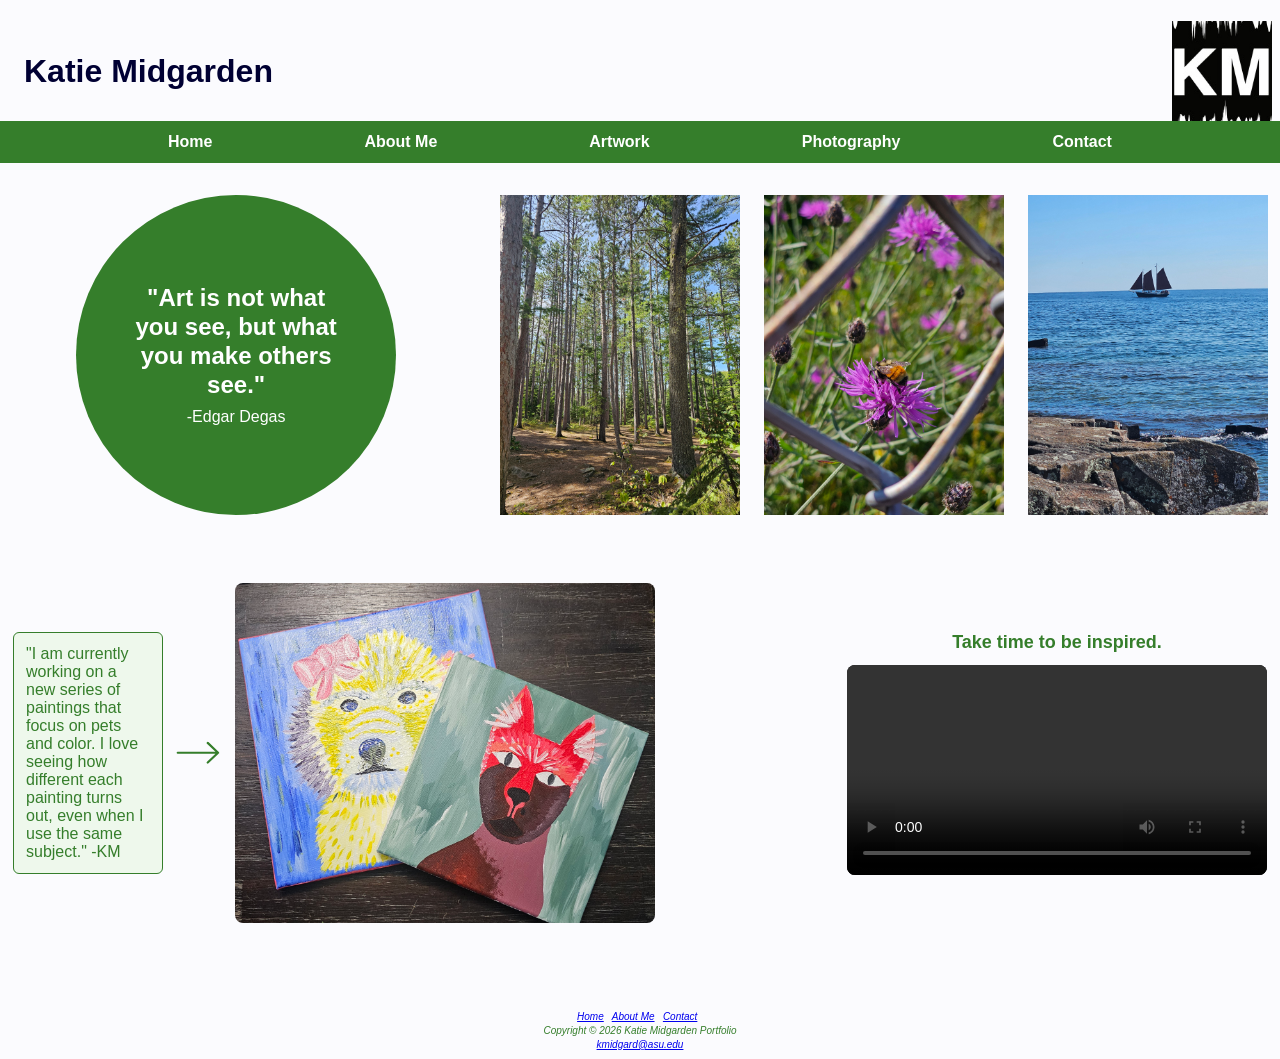
<file: index.html>
<!DOCTYPE html>
<html lang="en">
    <head>
        <title>Katie Midgarden</title>
        <meta charset="utf-8">
        <meta name="description" content="Katie Midgarden's portfolio featuring artwork, photography, and creative inspiration.">
        <meta name="viewport" content="width=device-width, initial-scale=1.0">
        <link rel="stylesheet" href="kmidgard.css">
    </head>
    <body>
        <header>
            <h1>
                <span>Katie Midgarden</span>
                <img src="mylogo.jpg" alt="Katie Midgarden logo" class="featured-image">
            </h1>
        </header>
        <nav>
            <b>
                <a href="index.html">Home</a>
                <a href="aboutme.html">About Me</a>
                <a href="artwork.html">Artwork</a>
                <a href="photography.html">Photography</a>
                <a href="contact.html">Contact</a>
            </b>
        </nav>
        <main>
            <div class="content-row">
                <section class="quote-section">
                    <h2>"Art is not what you see, but what you make others see."</h2>
                    <p>-Edgar Degas</p>
                </section>
                <section class="image-section">
                        <div class="image-placeholder quote-gallery">
                        <img src="quotepic.jpg" alt="Artwork inspired by the Edgar Degas quote" class="quote-image">
                        <img src="bee.jpg" alt="Artwork">
                        <img src="ship.jpg" alt="Artwork">
                        </div>
                </section>
            </div>
            <br><br>
            <div class="home-lower-row">
                <section class="three-image-group">
                    <div class="featured-description">
                        <p>"I am currently working on a new series of paintings that focus on pets and color. 
                            I love seeing how different each painting turns out, even when I use the same subject." -KM
                            </p>
                    </div>
                    <svg class="featured-arrow" viewBox="0 0 88 56" aria-hidden="true" focusable="false">
                        <path d="M 5 27 H 79 M 60 9 L 79 27 L 60 45" />
                    </svg>
                    <img src="progress.jpg" alt="Featured artwork" class="home-featured-image">
                </section>
                <section class="video-section home-video-section">
                    <h2>Featured Video</h2>
                    <p class="home-video-caption">Take time to be inspired.</p>
                    <video class="home-video" controls playsinline preload="metadata">
                        <source src="water.mp4" type="video/mp4">
                        Your browser does not support the video tag.
                    </video>
                </section>
            </div>
        </main>
                <br>
                <br>
                <br>
        <footer>
            <i>
                <small>
                    <a href="index.html">Home</a> &nbsp;
                    <a href="aboutme.html">About Me</a> &nbsp;
                    <a href="contact.html">Contact</a> &nbsp;
                </small>
                <br>
                <small>
                    Copyright &copy; 2026 Katie Midgarden Portfolio<br>
                    <a href="mailto:kmidgard@asu.edu">kmidgard@asu.edu</a>
                </small>
            </i>    
        </footer>
    </body>
</html>
</file>
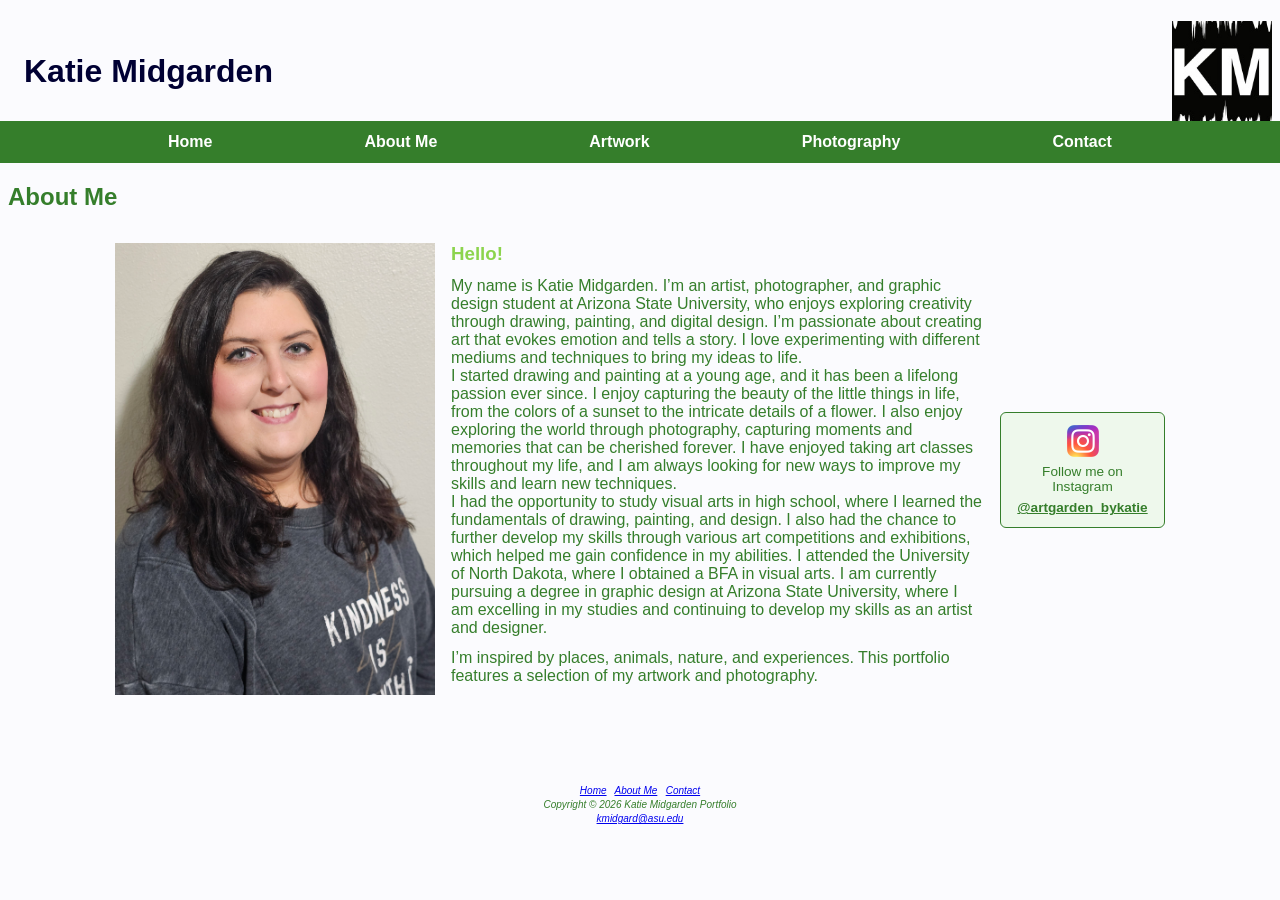
<file: aboutme.html>
<!DOCTYPE html>
<html lang="en">
<head>
    <title>About Me | Katie Midgarden</title>
    <meta charset="utf-8">
    <meta name="description" content="Learn more about Katie Midgarden, artist, photographer, and graphic design student at Arizona State University.">
    <meta name="viewport" content="width=device-width, initial-scale=1">
    <link rel="stylesheet" href="kmidgard.css">
</head>
<body>
    <header>
        <h1>
            <span>Katie Midgarden</span>
            <img src="mylogo.jpg" alt="Katie Midgarden logo" class="featured-image">
        </h1>
    </header>

    <nav>
        <b>
            <a href="index.html">Home</a>
            <a href="aboutme.html" aria-current="page">About Me</a>
            <a href="artwork.html">Artwork</a>
            <a href="photography.html">Photography</a>
            <a href="contact.html">Contact</a>
        </b>
    </nav>

    <main>
        <h2>About Me</h2>
        <div class="content-row aboutme-layout">
            <section>
                <img src="me.jpg" alt="Portrait of Katie Midgarden" class="featured-image">
            </section>

            <section class="aboutme-copy">
                <h3>Hello!</h3>
                <p>
                    My name is Katie Midgarden. I’m an artist, photographer, and graphic design student at Arizona State University,
                    who enjoys exploring creativity through drawing, painting, and digital design. I’m passionate about creating art 
                    that evokes emotion and tells a story. I love experimenting with different mediums and techniques to bring my 
                    ideas to life.<br> 
                    I started drawing and painting at a young age, and it has been a lifelong passion ever since. I enjoy capturing 
                    the beauty of the little things in life, from the colors of a sunset to the intricate details of a flower. I 
                    also enjoy exploring the world through photography, capturing moments and memories that can be cherished forever.
                    I have enjoyed taking art classes throughout my life, and I am always looking for new ways to improve my skills 
                    and learn new techniques.<br>
                    I had the opportunity to study visual arts in high school, where I learned the fundamentals of drawing, painting, 
                    and design. I also had the chance to further develop my skills through various art competitions and exhibitions, 
                    which helped me gain confidence in my abilities. I attended the University of North Dakota, where I obtained a BFA
                    in visual arts. I am currently pursuing a degree in graphic design at Arizona State University, where I am excelling 
                    in my studies and continuing to develop my skills as an artist and designer.
                </p>
                <p>
                    I’m inspired by places, animals, nature, and experiences. This portfolio features
                    a selection of my artwork and photography.
                </p>
            </section>
            <aside class="instagram-follow">
                <img src="instagram-logo.png" alt="" class="instagram-logo">
                <span>Follow me on Instagram</span>
                <a href="https://www.instagram.com/artgarden_bykatie/" target="_blank" rel="noopener noreferrer">@artgarden_bykatie</a>
            </aside>
        </div>
    </main>
            <br>
            <br>
            <br>
    <footer>
        <small>
            <a href="index.html">Home</a> &nbsp;
            <a href="aboutme.html">About Me</a> &nbsp;
            <a href="contact.html">Contact</a>
            <br>
            Copyright &copy; 2026 Katie Midgarden Portfolio<br>
            <a href="mailto:kmidgard@asu.edu">kmidgard@asu.edu</a>
        </small>
    </footer>
</body>
</html>
</file>
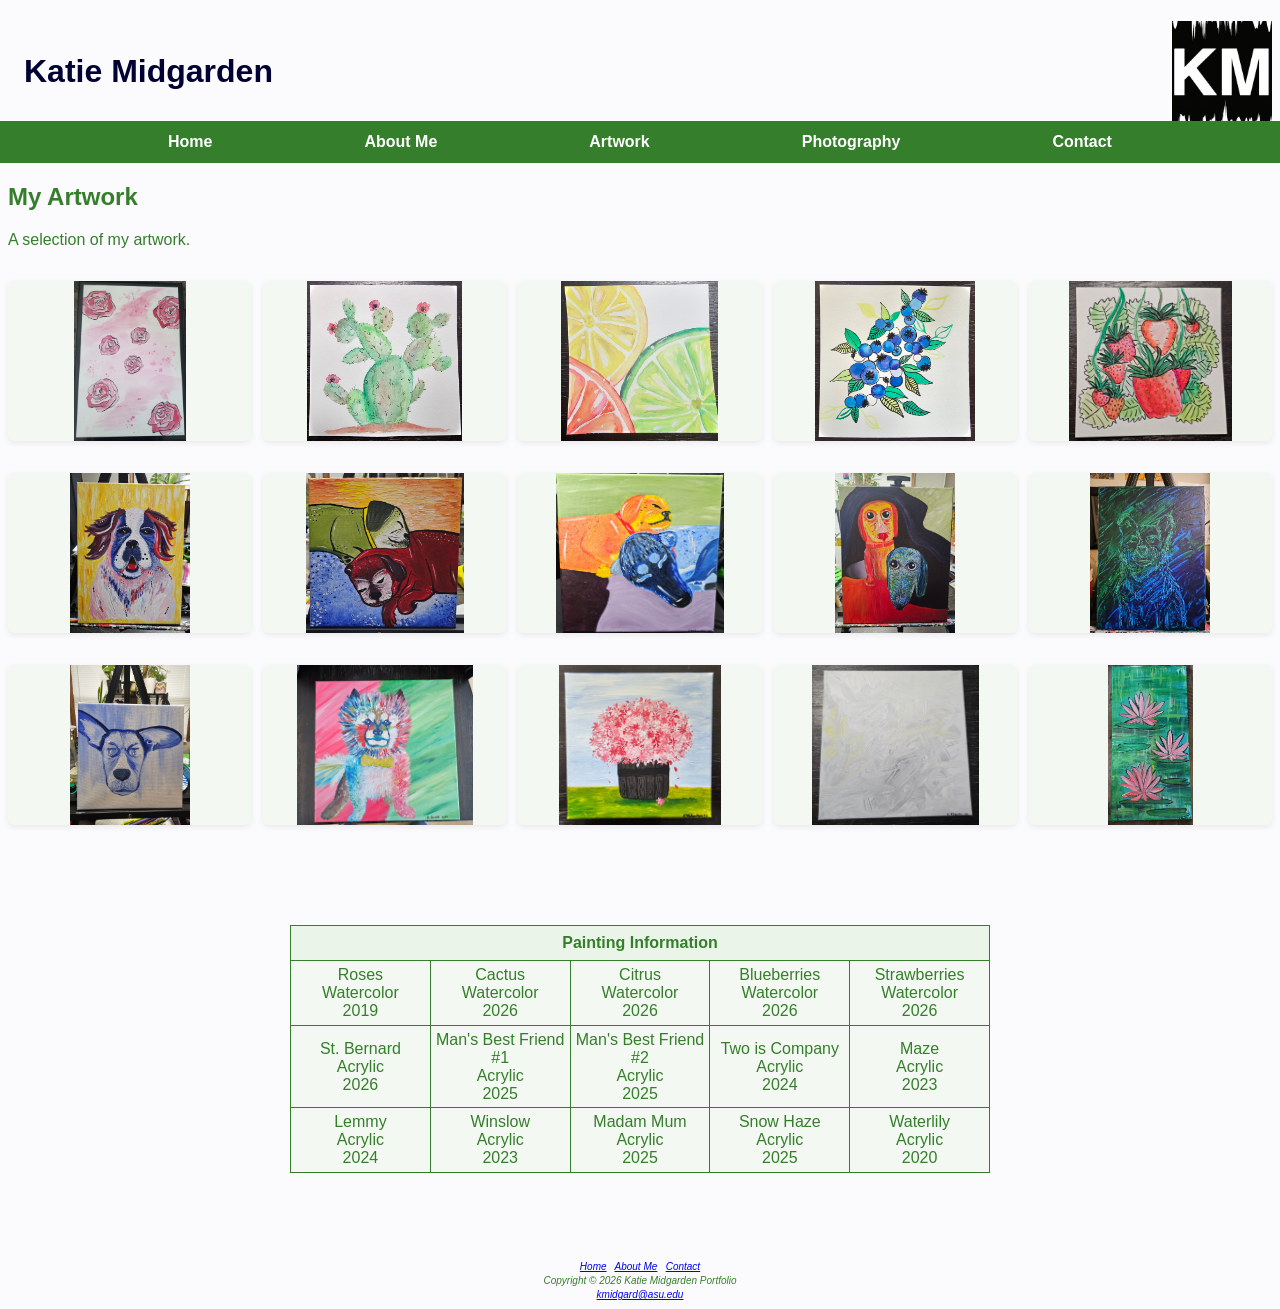
<file: artwork.html>
<!DOCTYPE html>
<html lang="en">
<head>
    <title>Artwork | Katie Midgarden</title>
    <meta charset="utf-8">
    <meta name="description" content="Explore a selection of Katie Midgarden's artwork, paintings, and visual creations.">
    <meta name="viewport" content="width=device-width, initial-scale=1">
    <link rel="stylesheet" href="kmidgard.css">
</head>
<body>
    <header>
        <h1>
            <span>Katie Midgarden</span>
            <img src="mylogo.jpg" alt="Katie Midgarden logo" class="featured-image">
        </h1>
    </header>

    <nav>
        <b>
            <a href="index.html">Home</a>
            <a href="aboutme.html">About Me</a>
            <a href="artwork.html" aria-current="page">Artwork</a>
            <a href="photography.html">Photography</a>
            <a href="contact.html">Contact</a>
        </b>
    </nav>

    <main>
        <h2>My Artwork</h2>
        <p>A selection of my artwork.</p>

        <div class="gallery-grid">
            <section class="gallery-item">
                <img src="rose.jpg" alt="Description of first artwork">
            </section>

            <section class="gallery-item">
                <img src="cactus.jpg" alt="Description of second artwork">
            </section>

            <section class="gallery-item">
                <img src="citrus.jpg" alt="Description of third artwork">
            </section>

            <section class="gallery-item">
                <img src="blueberry.jpg" alt="Description of fourth artwork">
            </section>

            <section class="gallery-item">
                <img src="strawberry.jpg" alt="Description of fifth artwork">
            </section>
        </div>

        <div class="gallery-grid">
            <section class="gallery-item">
                <img src="bernard.jpg" alt="Description of sixth artwork">
            </section>

            <section class="gallery-item">
                <img src="jen1.jpg" alt="Description of seventh artwork">
            </section>

            <section class="gallery-item">
                <img src="twopups.jpg" alt="Description of eighth artwork">
            </section>

            <section class="gallery-item">
                <img src="angela.jpg" alt="Description of ninth artwork">
            </section>

            <section class="gallery-item">
                <img src="maze.jpg" alt="Description of tenth artwork">
            </section>
        </div>

        <div class="gallery-grid">
            <section class="gallery-item">
                <img src="lemmy.jpg" alt="Description of eleventh artwork">
            </section>

            <section class="gallery-item">
                <img src="winslow.jpg" alt="Description of twelfth artwork">
            </section>

            <section class="gallery-item">
                <img src="mum.jpg" alt="Description of thirteenth artwork">
            </section>

            <section class="gallery-item">
                <img src="snow.jpg" alt="Description of fourteenth artwork">
            </section>

            <section class="gallery-item">
                <img src="lily.jpg" alt="Description of fifteenth artwork">
            </section>
        </div>
        <br>
        <br>
        <div class="painting-table-scroll" tabindex="0" role="region" aria-label="Painting information table">
            <table class="painting-info-table">
                <tbody>
                    <tr>
                        <th colspan="5">Painting Information</th>
                    </tr>
                    <tr>
                        <td>Roses<br>Watercolor<br>2019</td>
                        <td>Cactus<br>Watercolor<br>2026</td>
                        <td>Citrus<br>Watercolor<br>2026</td>
                        <td>Blueberries<br>Watercolor<br>2026</td>
                        <td>Strawberries<br>Watercolor<br>2026</td>
                    </tr>
                    <tr>
                        <td>St. Bernard<br>Acrylic<br>2026</td>
                        <td>Man's Best Friend #1<br>Acrylic<br>2025</td>
                        <td>Man's Best Friend #2<br>Acrylic<br>2025</td>
                        <td>Two is Company<br>Acrylic<br>2024</td>
                        <td>Maze<br>Acrylic<br>2023</td>
                    </tr>
                    <tr>
                        <td>Lemmy<br>Acrylic<br>2024</td>
                        <td>Winslow<br>Acrylic<br>2023</td>
                        <td>Madam Mum<br>Acrylic<br>2025</td>
                        <td>Snow Haze<br>Acrylic<br>2025</td>
                        <td>Waterlily<br>Acrylic<br>2020</td>
                    </tr>
                </tbody>
            </table>
        </div>
    </main>
            <br>
            <br>
            <br>
    <footer>
        <small>
            <a href="index.html">Home</a> &nbsp;
            <a href="aboutme.html">About Me</a> &nbsp;
            <a href="contact.html">Contact</a>
            <br>
            Copyright &copy; 2026 Katie Midgarden Portfolio<br>
            <a href="mailto:kmidgard@asu.edu">kmidgard@asu.edu</a>
        </small>
    </footer>
</body>
</html>
</file>
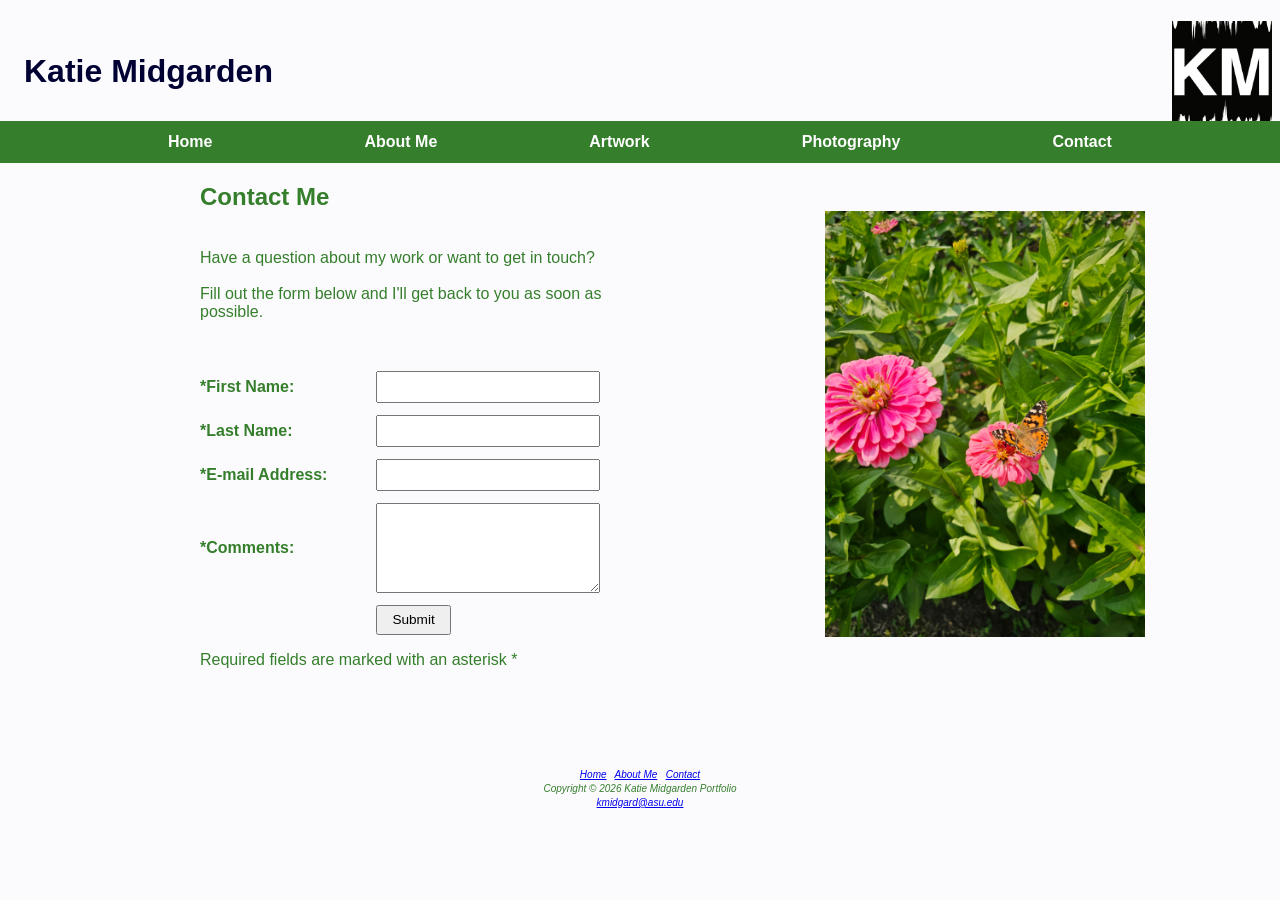
<file: contact.html>
<!DOCTYPE html>
<html lang="en">
<head>
    <title>Contact | Katie Midgarden</title>
    <meta charset="utf-8">
    <meta name="description" content="Contact Katie Midgarden about commissions, questions, or collaboration opportunities.">
    <meta name="viewport" content="width=device-width, initial-scale=1">
    <link rel="stylesheet" href="kmidgard.css">
</head>
<body>
    <header>
        <h1>
            <span>Katie Midgarden</span>
            <img src="mylogo.jpg" alt="Katie Midgarden logo" class="featured-image">
        </h1>
    </header>

    <nav>
        <b>
            <a href="index.html">Home</a>
            <a href="aboutme.html">About Me</a>
            <a href="artwork.html">Artwork</a>
            <a href="photography.html">Photography</a>
            <a href="contact.html" aria-current="page">Contact</a>
        </b>
    </nav>

    <main>
        <div class="contact-layout">
            <section class="contact-details">
                <h2>Contact Me</h2>
                <p>
                    <br>Have a question about my work or want to get in touch?</br>
                    <br>Fill out the form below and I'll get back to you as soon as possible.</br>
                </p>
                <br>
                <form method="post" action="kmidgard@asu.edu">
                <label for="myFName">*First Name:</label>
                <input type="text" id="myFName" name="myFName" required>

                <label for="myLName">*Last Name:</label>
                <input type="text" id="myLName" name="myLName" required>

                <label for="myEmail">*E-mail Address:</label>
                <input type="email" id="myEmail" name="myEmail" required>

                <label for="myComments">*Comments:</label>
                <textarea id="myComments" name="myComments" rows="2" cols="30"></textarea>

                <input type="submit" id="mySubmit" value="Submit">
                </form>
                <p>Required fields are marked with an asterisk *</p>
            </section>
            <img src="flowerpower.jpg" alt="Flower Power artwork" class="contact-image">
        </div>
    </main>
            <br>
            <br>
            <br>
    <footer>
        <br><br>
        <small>
            <a href="index.html">Home</a> &nbsp;
            <a href="aboutme.html">About Me</a> &nbsp;
            <a href="contact.html">Contact</a>
            <br>
            Copyright &copy; 2026 Katie Midgarden Portfolio<br>
            <a href="mailto:kmidgard@asu.edu">kmidgard@asu.edu</a>
        </small>
    </footer>
</body>
</html>
</file>
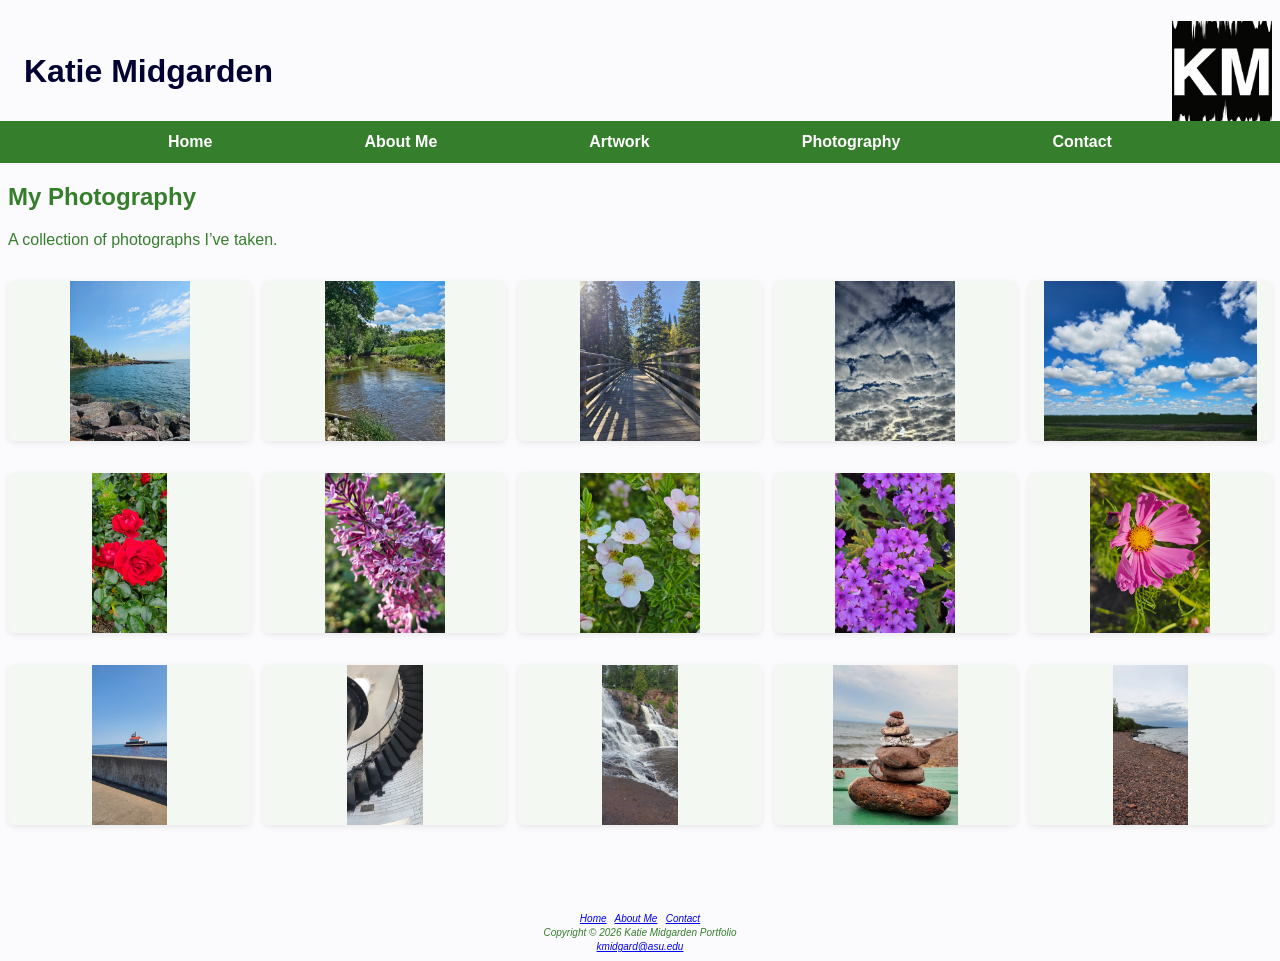
<file: photography.html>
<!DOCTYPE html>
<html lang="en">
<head>
    <title>Photography | Katie Midgarden</title>
    <meta charset="utf-8">
    <meta name="description" content="Browse Katie Midgarden's photography portfolio and favorite images.">
    <meta name="viewport" content="width=device-width, initial-scale=1">
    <link rel="stylesheet" href="kmidgard.css">
</head>
<body>
    <header>
        <h1>
            <span>Katie Midgarden</span>
            <img src="mylogo.jpg" alt="Katie Midgarden logo" class="featured-image">
        </h1>
    </header>

    <nav>
        <b>
            <a href="index.html">Home</a>
            <a href="aboutme.html">About Me</a>
            <a href="artwork.html">Artwork</a>
            <a href="photography.html" aria-current="page">Photography</a>
            <a href="contact.html">Contact</a>
        </b>
    </nav>

    <main>
        <h2>My Photography</h2>
        <p>A collection of photographs I’ve taken.</p>

        <div class="gallery-grid">
            <section class="gallery-item">
                <img src="water1.jpg" alt="Description of first photograph">
            </section>

            <section class="gallery-item">
                <img src="water2.jpg" alt="Description of second photograph">
            </section>

            <section class="gallery-item">
                <img src="bridge.jpg" alt="Description of third photograph">
            </section>

            <section class="gallery-item">
                <img src="cloud1.jpg" alt="Description of fourth photograph">
            </section>

            <section class="gallery-item">
                <img src="cloud2.jpg" alt="Description of fifth photograph">
            </section>
        </div>

        <div class="gallery-grid">
            <section class="gallery-item">
                <img src="red.jpg" alt="Description of sixth photograph">
            </section>

            <section class="gallery-item">
                <img src="lilac.jpg" alt="Description of seventh photograph">
            </section>

            <section class="gallery-item">
                <img src="white.jpg" alt="Description of eighth photograph">
            </section>

            <section class="gallery-item">
                <img src="purple.jpg" alt="Description of ninth photograph">
            </section>

            <section class="gallery-item">
                <img src="pink.jpg" alt="Description of tenth photograph">
            </section>
        </div>

        <div class="gallery-grid">
            <section class="gallery-item">
                <img src="duluth.jpg" alt="Description of eleventh photograph">
            </section>

            <section class="gallery-item">
                <img src="stairs.jpg" alt="Description of twelfth photograph">
            </section>

            <section class="gallery-item">
                <img src="waterfall.jpg" alt="Description of thirteenth photograph">
            </section>

            <section class="gallery-item">
                <img src="rockstack.jpg" alt="Description of fourteenth photograph">
            </section>

            <section class="gallery-item">
                <img src="beach.jpg" alt="Description of fifteenth photograph">
            </section>
        </div>
    </main>
            <br>
            <br>
            <br>
    <footer>
        <small>
            <a href="index.html">Home</a> &nbsp;
            <a href="aboutme.html">About Me</a> &nbsp;
            <a href="contact.html">Contact</a>
            <br>
            Copyright &copy; 2026 Katie Midgarden Portfolio<br>
            <a href="mailto:kmidgard@asu.edu">kmidgard@asu.edu</a>
        </small>
    </footer>
</body>
</html>
</file>
<file: kmidgard.css>
body {
    background-color: #FBFBFE;
    color: #357E2B;
    font-family: Helvetica, Arial, sans-serif;
}
header {
    background-color: #FBFBFE;
    color: #000033;
    line-height: 400%;
    text-indent: 1em;
}
nav {
    background-color: #357E2B;
    font-weight: bold;
    margin-left: -8px;
    margin-right: -8px;
    padding: 0.75rem 1rem;
}
h1 {
    font-family: Helvetica, "Arial", sans-serif;
    margin-bottom: 0;
    display: flex;
    align-items: center;
    justify-content: space-between;
}
h2 {
    color: #357E2B;
    font-family: Helvetica, "Arial", sans-serif;
}
h3 {
    font-family: Helvetica, "Arial", sans-serif;
    color: #8cd44d;
}
dt {
    color: #99f092;
}
nav a {
    text-decoration: none;
    color: white
}
nav b {
    display: flex;
    gap: 0;
    justify-content: space-evenly;
}
footer {
    font-size: 75%;
    font-style: italic;
    text-align: center;
    font-family: Helvetica, "Arial", serif;
}
form {
    display: flex;
    flex-direction: column;
    align-items: flex-start;
    width: 400px;
    max-width: 100%;
}
label, 
input, 
textarea {
    display: block;
    width: 100%;
    text-align: left;
}
* {
    font-family: Helvetica, Arial, sans-serif;
}
form {
    display: grid;
    grid-template-columns: 160px 1fr;
    gap: 0.75rem 1rem;
    max-width: 600px;
    margin: 1rem 0;
}
form label {
    text-align: left;
    align-self: center;
    font-weight: bold;
}
form input[type="text"],
form input[type="email"],
form textarea {
    width: 100%;
    box-sizing: border-box;
    padding: 0.4rem 0.5rem;
}
form textarea {
    min-height: 90px;
    resize: vertical;
}
.contact-layout {
    display: grid;
    grid-template-columns: minmax(0, 1.15fr) minmax(0, 1fr);
    gap: 2rem;
    align-items: center;
}
.contact-details {
    margin-left: 2in;
}
.contact-details form {
    width: min(400px, 100%);
}
.contact-image {
    display: block;
    width: 100%;
    max-width: 320px;
    height: auto;
    justify-self: center;
}
#mySubmit {
    grid-column: 2;
    justify-self: start;
    width: auto;
    padding: 0.35rem 0.9rem;
    font-size: 0.85rem;
    cursor: pointer;
}
.featured-image {
  width: 25%;
  max-width: 100px;
  height: auto;
  display: block;
}
.video-section {
    text-align: center;
}
.video-placeholder {
    display: flex;
    align-items: center;
    justify-content: center;
    width: 80%;
    max-width: 420px;
    margin: 0 auto;
    min-height: 180px;
    border: 2px dashed #357E2B;
    background-color: #eef8ec;
    margin-left: 0;
    margin-right: auto;
}
.home-video {
    display: block;
    width: 100%;
    max-width: 420px;
    height: auto;
    border-radius: 8px;
    background-color: #000;
    margin: 0 auto;
}
.home-lower-row {
    display: grid;
    grid-template-columns: minmax(0, 642px) minmax(0, 420px);
    column-gap: 2in;
    row-gap: 2rem;
    align-items: center;
    justify-content: center;
    width: min(1254px, 100%);
    margin: 0 auto 2em;
}
.video-section {
    width: 100%;
    display: flex;
    justify-content: center;
    align-items: center;
}
.home-video-section {
    flex-direction: column;
}
.home-video-caption {
    width: 100%;
    margin: 0 0 0.75rem;
    color: #357E2B;
    font-weight: bold;
    font-size: 1.125rem;
    text-align: center;
}
.three-image-group {
    display: grid;
    grid-template-columns: minmax(110px, 150px) 48px minmax(0, 420px);
    gap: 0.75rem;
    align-items: center;
    justify-content: center;
}
.featured-arrow {
    display: block;
    width: 100%;
    height: auto;
    stroke: #357E2B;
    stroke-width: 4;
    stroke-linecap: round;
    stroke-linejoin: round;
    fill: none;
    animation: featured-arrow-nudge 1.4s ease-in-out infinite;
}
@keyframes featured-arrow-nudge {
    0%,
    100% {
        transform: translateX(0);
    }
    50% {
        transform: translateX(5px);
    }
}
@media (prefers-reduced-motion: reduce) {
    .featured-arrow {
        animation: none;
    }
}
.featured-description {
    box-sizing: border-box;
    min-height: 120px;
    padding: 0.75rem;
    border: 1px solid #357E2B;
    border-radius: 6px;
    background-color: #eef8ec;
    color: #357E2B;
    display: flex;
    align-items: center;
}
.featured-description p {
    margin: 0;
}
.three-image-group .home-featured-image,
.home-video {
    width: 100%;
    max-width: 420px;
    display: block;
    margin: 0 auto;
    height: auto;
}
.home-video {
    max-height: 340px;
}
.video-section h2 {
    display: none;
}
.video-row .image-section h2 {
    display: none;
}
.content-row {
    display: grid;
    grid-template-columns: 1fr 1.7fr;
    gap: 2em;
    align-items: start;
    margin: 2em 0;
}
.aboutme-layout {
    grid-template-columns: minmax(240px, 320px) minmax(0, 1fr) 165px;
    gap: 1rem;
    width: min(100%, 1050px);
    margin: 2em auto;
}
.aboutme-layout section:first-child {
    display: flex;
    justify-content: center;
    align-items: flex-start;
    height: 100%;
}
.aboutme-layout section:first-child img {
    width: 100%;
    max-width: 320px;
    height: auto;
    display: block;
}
.aboutme-copy {
    text-align: left;
    display: flex;
    flex-direction: column;
    align-items: flex-start;
    justify-content: flex-start;
    width: 100%;
}
.aboutme-copy h3,
.aboutme-copy p {
    margin: 0 0 0.75rem 0;
    width: 100%;
}
.instagram-follow {
    align-self: center;
    display: flex;
    flex-direction: column;
    gap: 0.4rem;
    padding: 0.75rem;
    border: 1px solid #357E2B;
    border-radius: 6px;
    background-color: #eef8ec;
    text-align: center;
    font-size: 0.85rem;
}
.instagram-logo {
    display: block;
    width: 32px;
    height: 32px;
    align-self: center;
}
.instagram-follow a {
    color: #357E2B;
    font-weight: bold;
    overflow-wrap: anywhere;
}
.quote-section {
    width: 320px;
    max-width: 100%;
    aspect-ratio: 1;
    box-sizing: border-box;
    border-radius: 50%;
    background-color: #357E2B;
    color: white;
    display: flex;
    flex-direction: column;
    justify-content: center;
    align-items: center;
    text-align: center;
    margin: 0 auto;
    overflow: hidden;
    padding: 0;
    gap: 0.5rem;
}
.home-featured-image {
    width: 100%;
    max-width: 420px;
    height: auto;
    display: block;
    border-radius: 8px;
    object-fit: cover;
    margin: 0 auto;
}
.quote-section h2,
.image-section h2,
.video-section h2 {
    margin-top: 0;
    color: white;
}
.quote-section h2,
.quote-section p {
    width: 78%;
    max-width: 220px;
    margin: 0;
    text-align: center;
    line-height: 1.2;
}
.quote-section p {
    margin-top: 0;
}
.image-section {
    text-align: center;
}
.gallery-grid {
    display: grid;
    grid-template-columns: repeat(5, minmax(120px, 1fr));
    gap: 0.75rem;
    margin: 2rem auto;
    max-width: 100%;
    align-items: stretch;
}
.gallery-item {
    background: transparent;
    border: none;
    padding: 0;
    margin: 0;
    text-align: center;
}
.gallery-item img {
    width: 100%;
    height: 160px;
    object-fit: contain;
    background-color: #f3f8f2;
    display: block;
    border-radius: 6px;
    box-shadow: 0 2px 6px rgba(0, 0, 0, 0.08);
}
.painting-table-scroll {
    max-width: 100%;
    overflow-x: auto;
    margin: 2rem auto;
}
.painting-info-table {
    width: min(100%, 700px);
    table-layout: fixed;
    border-collapse: collapse;
    color: #357E2B;
    margin: 0 auto;
}
.painting-info-table th {
    padding: 0.5rem;
    text-align: center;
    font-weight: bold;
    background-color: #eaf4e8;
    border: 1px solid #357E2B;
    color: #357E2B;
}
.painting-info-table td {
    height: 36px;
    padding: 0.3rem;
    border: 1px solid #357E2B;
    background-color: #f3f8f2;
    text-align: center;
    vertical-align: middle;
}
.quote-gallery {
    display: grid;
    grid-template-columns: repeat(3, 1fr);
    gap: 16px;
    align-items: center;
    width: min(100%, 900px);
    margin: 0 auto;
}
.quote-gallery img {
    width: 100%;
    height: auto;
    max-width: 240px;
    display: block;
    object-fit: contain;
    justify-self: center;
    align-self: center;
}
.quote-image {
    display: block;
    width: 100%;
    max-width: 180px;
    height: auto;
}
.video-row {
    display: flex;
    flex-direction: column;
    align-items: center;
    margin-left: 0;
    margin-right: auto;
}
.video-row .video-section {
    width: 100%;
}
.video-row .image-section {
    align-self: flex-end;
    width: calc(50% - 1em);
}
@media (max-width: 1270px) {
    .home-lower-row {
        grid-template-columns: 1fr;
    }
}
@media (max-width: 1000px) {
    .aboutme-layout {
        grid-template-columns: minmax(220px, 320px) minmax(0, 1fr);
        width: min(100%, 900px);
    }
    .instagram-follow {
        grid-column: 2;
        justify-self: start;
        align-self: start;
    }
}
@media (max-width: 700px) {
    .content-row {
        grid-template-columns: 1fr;
    }
    .contact-layout {
        grid-template-columns: 1fr;
    }
    .contact-details {
        margin-left: 0;
    }
    .instagram-follow {
        grid-column: 1;
    }
    .three-image-group {
        grid-template-columns: minmax(90px, 0.8fr) 36px minmax(0, 1.2fr);
    }
    .gallery-grid {
        grid-template-columns: repeat(2, minmax(120px, 1fr));
    }
    .video-row .image-section {
        align-self: stretch;
        width: 100%;
    }
}

@media (max-width: 500px) {
    .gallery-grid {
        grid-template-columns: 1fr;
    }
}
</file>
